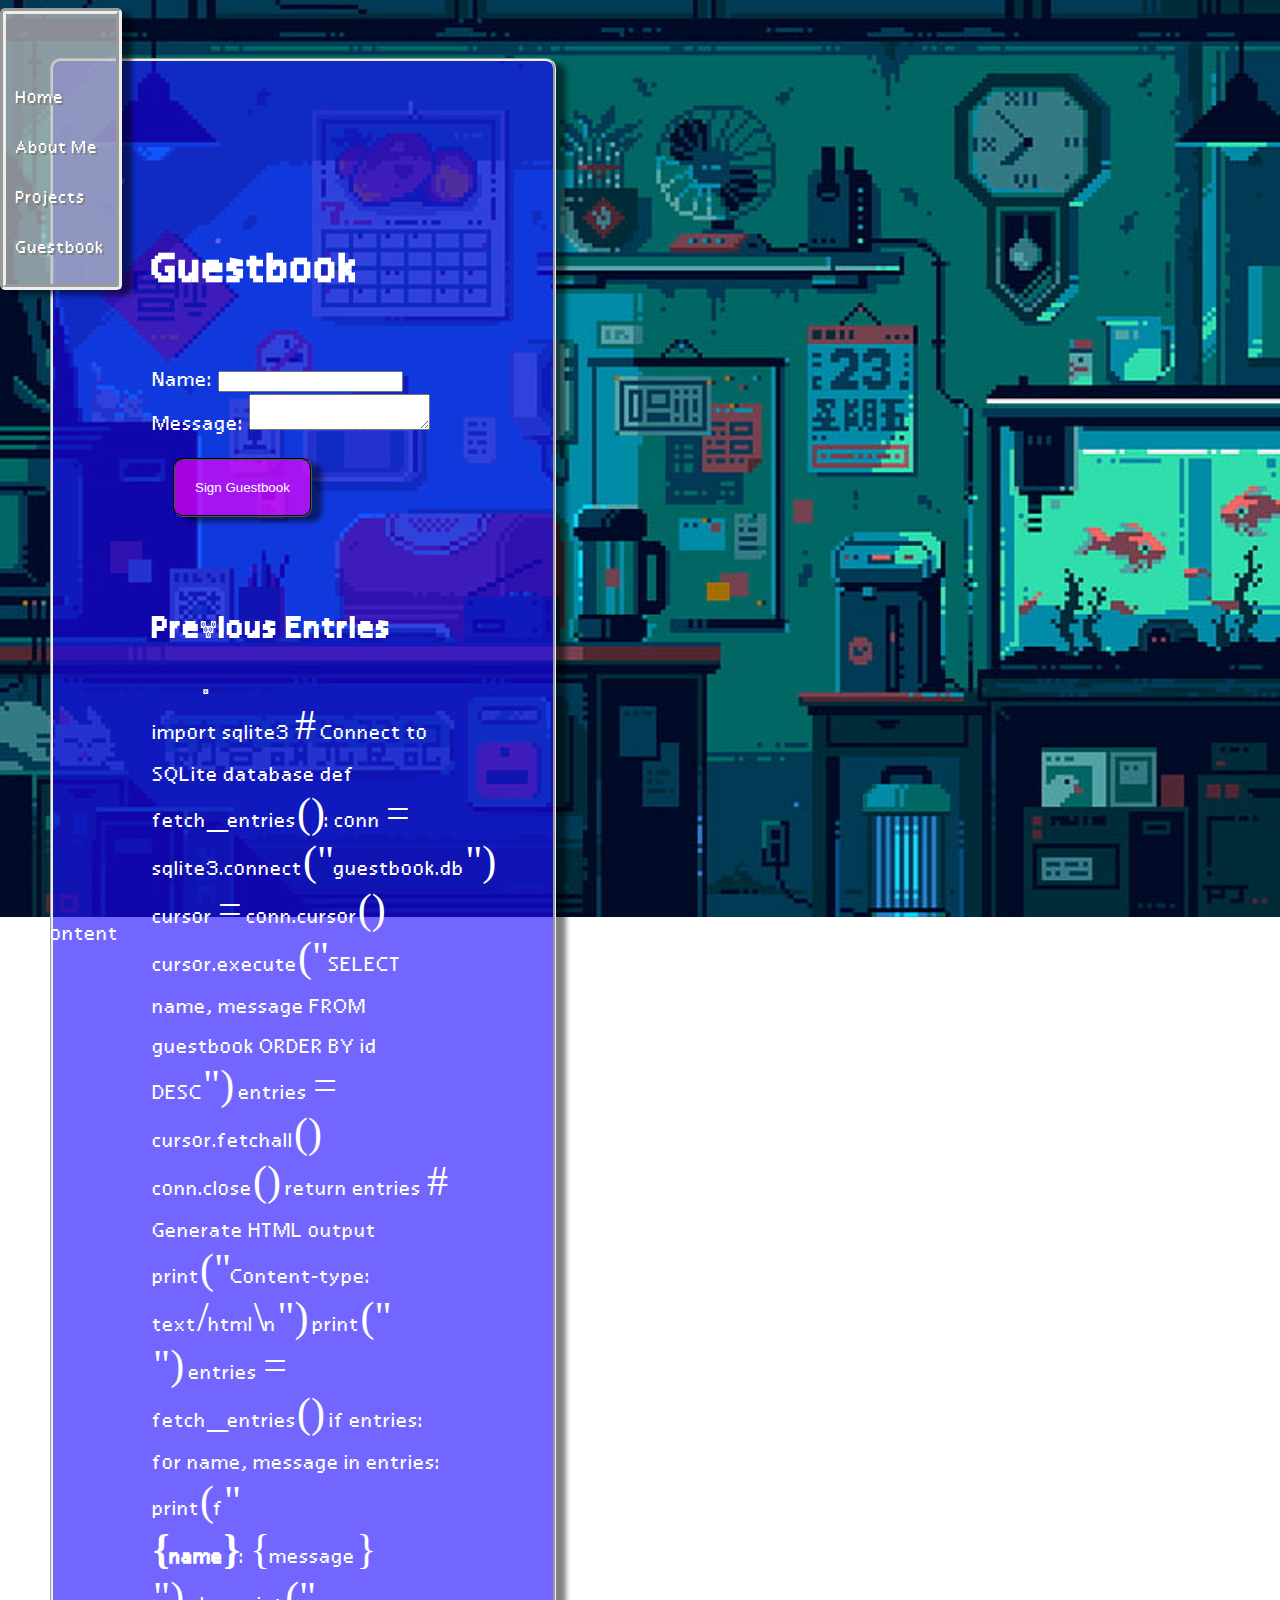
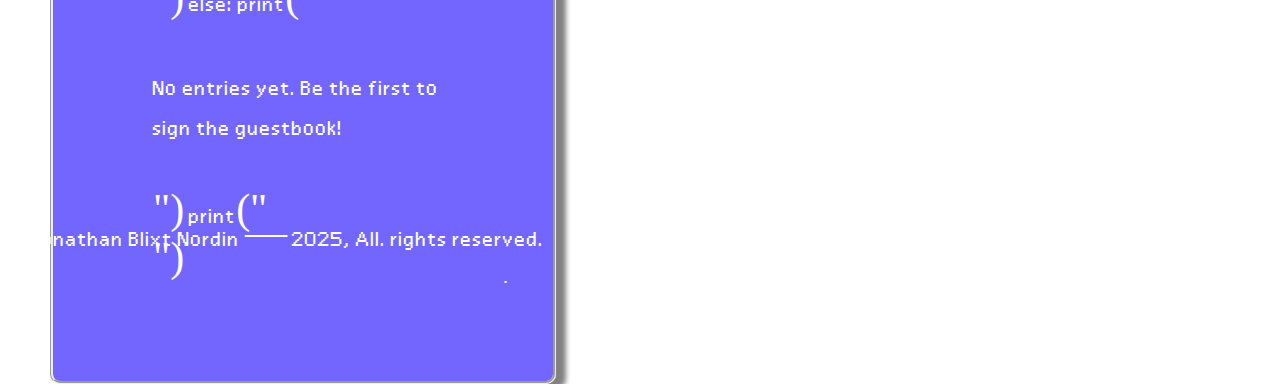
<file: guestbook.html>
<!DOCTYPE html>
<html lang="en">

<!-- <a href="http://127.0.0.1:8000" class="btn"><p>Working Guesstbook</p></a>-->  <!-- SO THIS PART OBVIOUSLY WONT WORK -->
<head>
    <meta charset="UTF-8">
    <meta name="viewport" content="width=device-width, initial-scale=1.0">
    <title>Guestbook - Jonathan's Portfolio - Leave a comment!</title>
    
    <link rel="stylesheet" href="styles.css">
    <!-- todo CSS NOT FUCKING WORKING AT ALL -->
</head>
<!-- Fixed menu -->
<!-- todo ADD PROJECTS, LINK CV TO PRESENTATION, FIX BROKEN GUESTBOOK -->
<body>
    <div class="container">
        <nav class="menu">
            <ul>
                <li><a href="index.html">Home</a></li>
                <li><a href="presentation.html">About Me</a></li>
                <li><a href="projects.html">Projects</a></li>
                <li><a href="guestbook.html">Guestbook</a></li>
            </ul>
        </nav>

<!-- ? cgi deprecated, flask WORKS but does not integrate??? -->
<!-- ! ISSUE WILL NOT RUN -->
<!-- todo FIX BROKEN GUESTBOOK, REPLACE??? -->
        <main class="guestbook-container">
            <h1>Guestbook</h1>
            <form action="app.py" method="post"> <!--! THIS %&¤#! -->
                <label for="name">Name:</label>
                <input type="text" id="name" name="name" required>
                
                <label for="message">Message:</label>
                <textarea id="message" name="message" required></textarea>
                
                <button type="submit" class="btn">Sign Guestbook</button>
            </form>
            <section class="guestbook-entries">
                <h2>Previous Entries</h2>
                <div id="entries">
                    <!--! entries should dynamically generate here,sqlite,.db python/js? -->
                    <!-- todo FKING REDO THIS, DEPRECATED METHOD -->
                </div>
            </section>
        </main>
    </main>
</div>
<div class="flex-wrapper">
    <div class="container">The content</div>
        <div class="footer">&copy;Jonathan Blixt Nordin — 2025, All. rights reserved.</div>
</div>

    </div>
    <script src="scripts.js"></script>
</body>
</html>
</file>
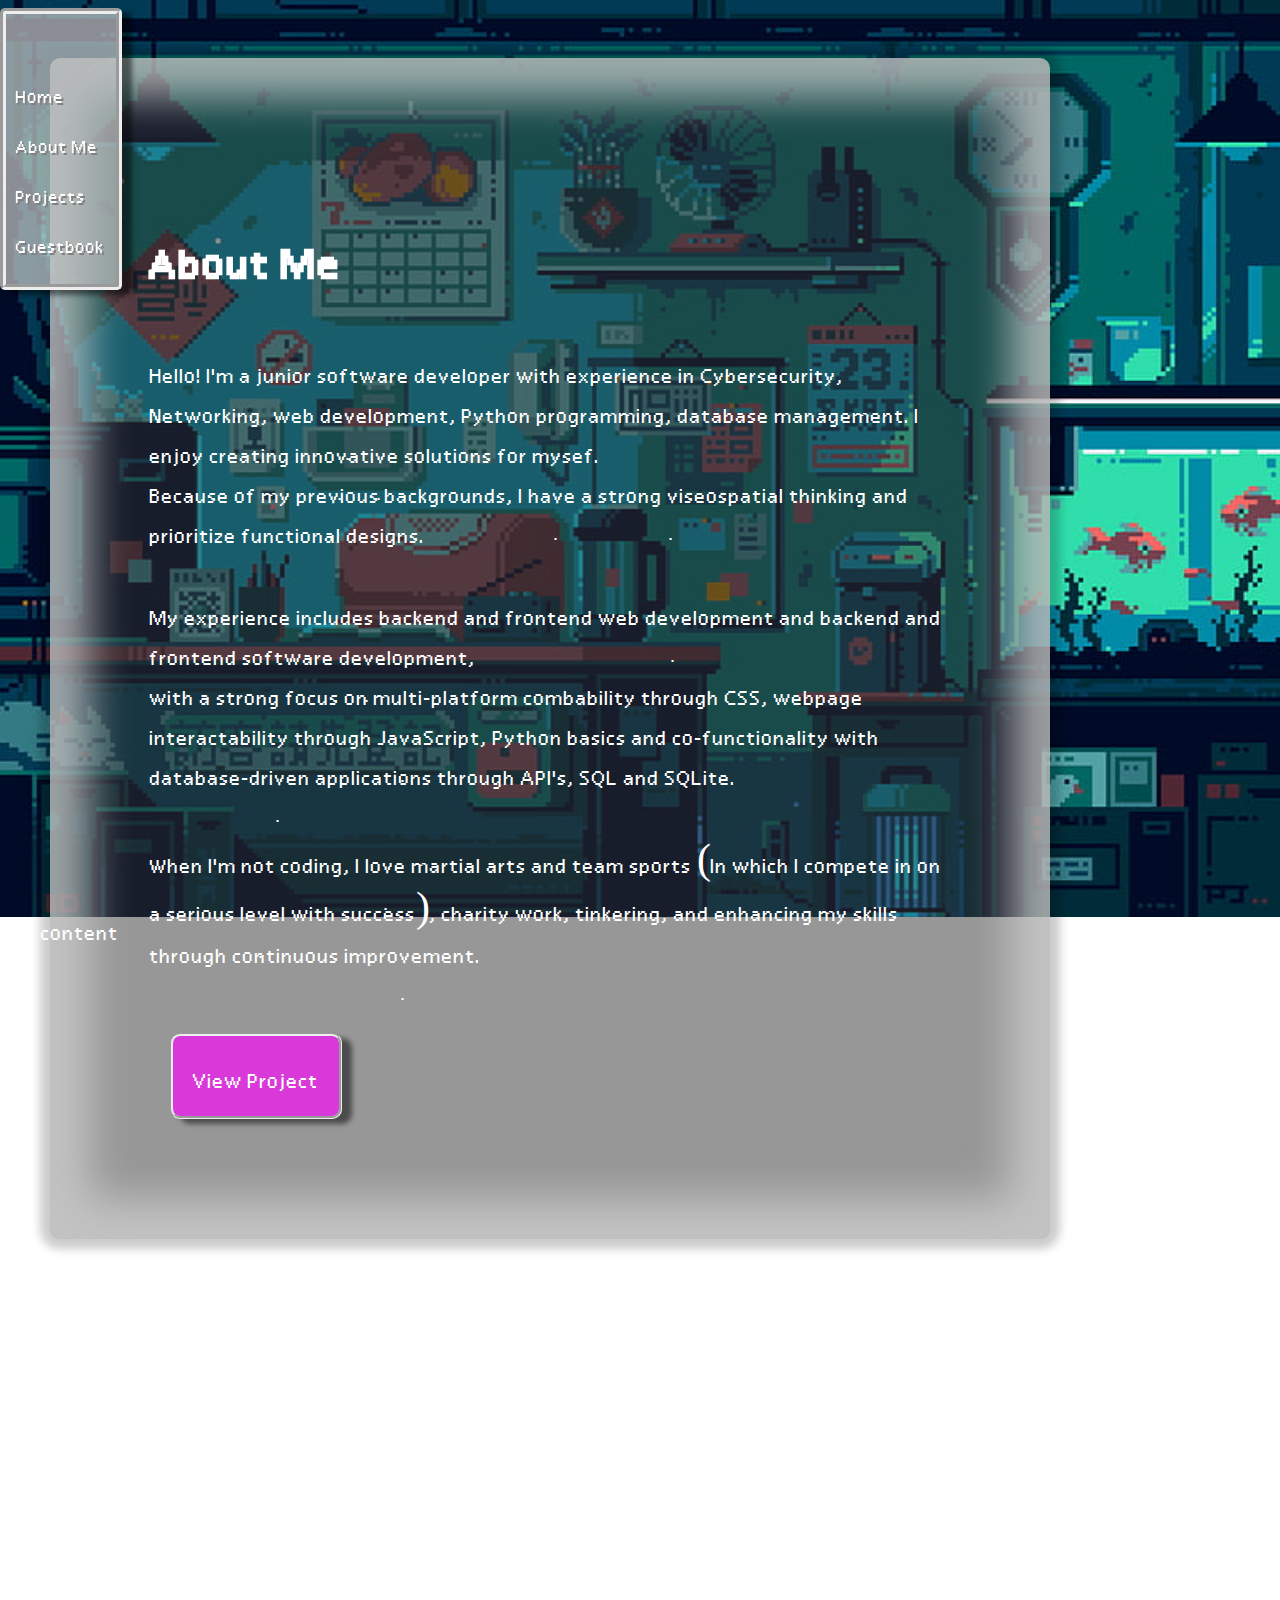
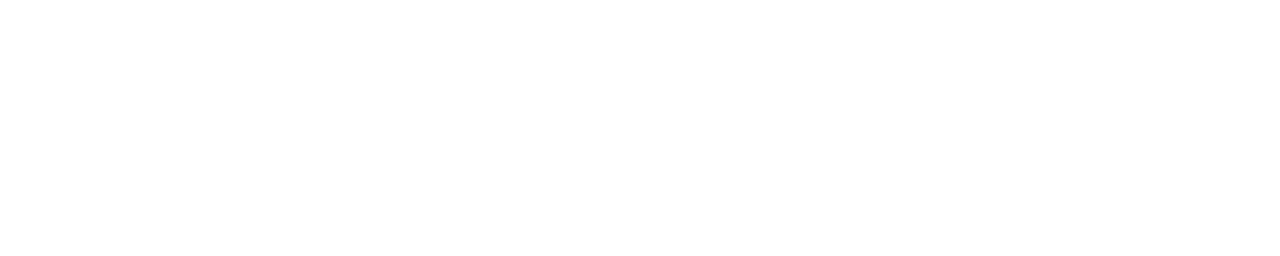
<file: presentation.html>
<!DOCTYPE html>
<html lang="en">
<head>
    <meta charset="UTF-8">
    <meta name="viewport" content="width=device-width, initial-scale=1.0">
    <title>About Me - Jonathan's Portfolio</title>
    <link rel="stylesheet" href="styles.css">
</head>
<body>

    <div class="container">
        <main class="presentation-flex">
            <section class="bio">
                <h1>About Me</h1>
                <p>Hello! I'm a junior software developer with experience in Cybersecurity, Networking, web development, Python programming, database management. I enjoy creating innovative solutions for mysef. <br> Because of my previous backgrounds, I have a strong viseospatial thinking and prioritize functional designs.</p>
                <p>My experience includes backend and frontend web development and backend and frontend software development,<br> with a strong focus on multi-platform combability through CSS, webpage interactability through JavaScript, Python basics and co-functionality with database-driven applications through API's, SQL and SQLite.</p>
                <p>When I'm not coding, I love martial arts and team sports (In which I compete in on a serious level with success), charity work, tinkering, and enhancing my skills through continuous improvement.</p>
                <a href="index.html" class="btn">View Project</a>
            </section>
        </main>
        <nav class="menu">
            <ul>
                <li><a href="index.html">Home</a></li>
                <li><a href="presentation.html">About Me</a></li>
                <li><a href="projects.html">Projects</a></li>
                <li><a href="guestbook.html">Guestbook</a></li>
            </ul>
        </nav>
    </main>
</div>
</div>
<div class="flex-wrapper">
    <div class="container">The content</div>
        <div class="footer">&copy;Jonathan Blixt Nordin — 2025, All. rights reserved.</div>
</div>


    <script src="scripts.js"></script>
</body>
</html>
</file>
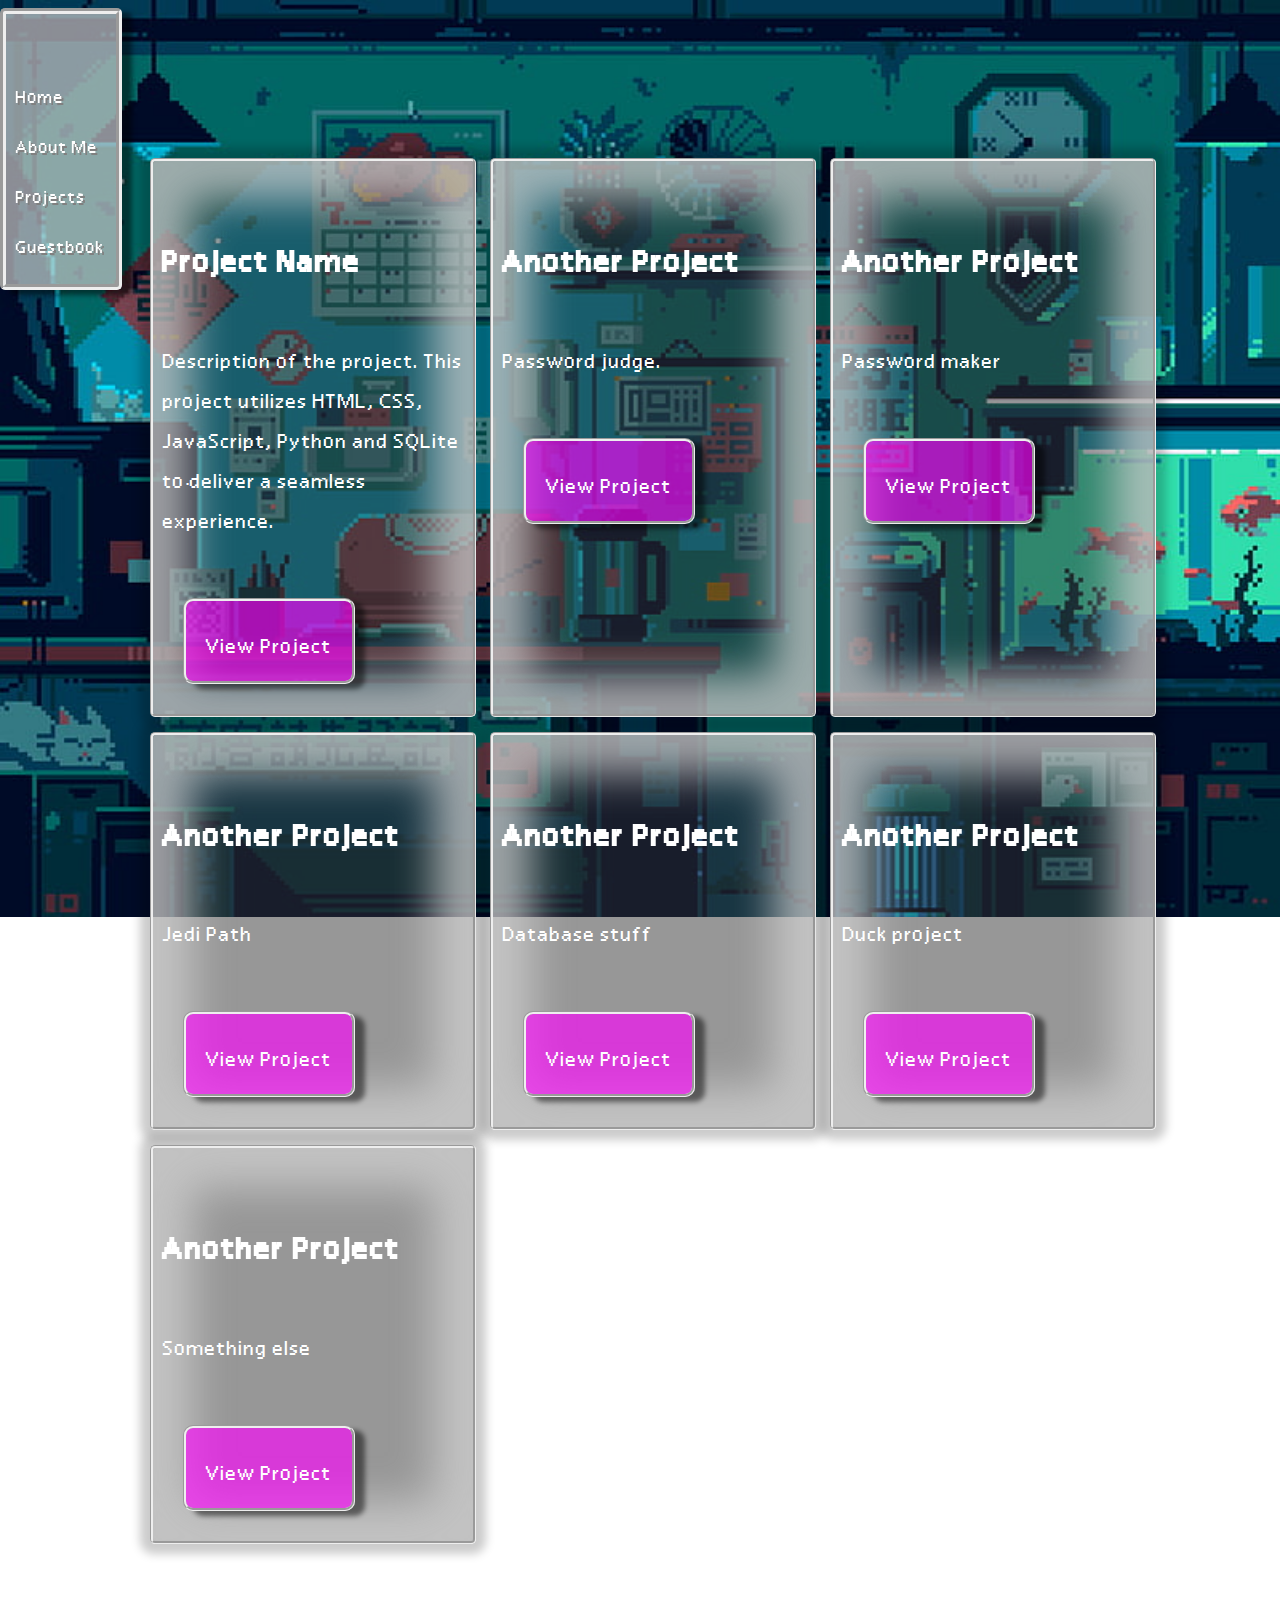
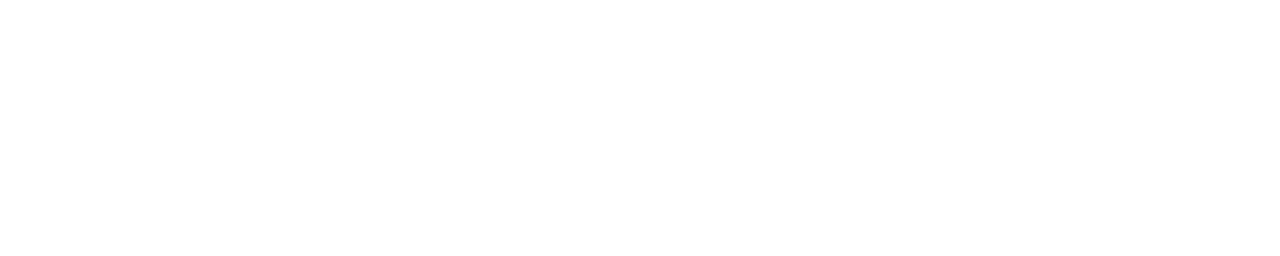
<file: projects.html>
<!DOCTYPE html>
<html lang="en">
<head>
    <meta charset="UTF-8">
    <meta name="viewport" content="width=device-width, initial-scale=1.0">
    <title>Projects - Jonathan's Portfolio</title>
    <link rel="stylesheet" href="styles.css">
</head>
<body>
    <div class="container">
        <nav class="menu">
            <ul>
                <li><a href="index.html">Home</a></li>
                <li><a href="presentation.html">About Me</a></li>
                <li><a href="projects.html">Projects</a></li>
                <li><a href="guestbook.html">Guestbook</a></li>
            </ul>
        </nav>
        <main class="projects-grid">

            <section class="project">
                <h2>Project Name</h2>
                <p>Description of the project. This project utilizes HTML, CSS, JavaScript, Python and SQLite to deliver a seamless experience.</p>
                <a href="index.html" class="btn">View Project</a>
            </section>
            <section class="project">
                <h2>Another Project</h2>
                <p>Password judge.</p>
                <a href="#" class="btn">View Project</a>
            </section>
            <section class="project">
                <h2>Another Project</h2>
                <p>Password maker</p>
                <a href="#" class="btn">View Project</a>
            </section>
            <section class="project">
                <h2>Another Project</h2>
                <p>Jedi Path</p>
                <a href="#" class="btn">View Project</a>
            </section>
            <section class="project">
                <h2>Another Project</h2>
                <p>Database stuff</p>
                <a href="#" class="btn">View Project</a>
            </section>
            <section class="project">
                <h2>Another Project</h2>
                <p>Duck project</p>
                <a href="#" class="btn">View Project</a>
            </section>
            <section class="project">
                <h2>Another Project</h2>
                <p>Something else</p>
                <a href="#" class="btn">View Project</a>
            </section>
        </main>
    </main>
</div>

<div class="flex-wrapper">
    <div class="container">The content</div>
        <div class="footer">&copy;Jonathan Blixt Nordin — 2025, All. rights reserved.</div>
</div>

    <script src="scripts.js"></script>
</body>

</html>
</file>
<file: styles.css>
/* PORTFOLIO CSS */

/* ########################--FONTS!!!--######################### */
@font-face{
    font-family: 'familiarpixels';
    src: url('familiarpixels.ttf'); /*BEST FONT*/
    font-weight: 400;
    font-style: normal;

}

/* General Styles */
body {
    font-family: 'familiarpixels';
    font-size: 42px;
    margin-left: 0px;
    padding: 0px;
    background-image: url("shop.jpg");
    height: 10px; /* You must set a specified height */
    background-position: top, left; /* Center the image */
    background-repeat: no-repeat;
    background-attachment: fixed;
    background-size: 100%; /* Resize the background image to cover the entire container */
    color: #fff;
    
}

.container {
    display: grid;
    grid-template-columns: 400px auto;
    height: 100vh;
    /* width: 300vh; */
    margin: 0px;
    padding: 0px;
    /* box-shadow: 10px 5px 5px rgba(0, 0, 0, 0.493); */
}

/* Navigation Menu */
.menu {
    background: rgba(192, 192, 192, 0.723);
    padding: 0px;
    margin: 0px;
    position: fixed;
    height: 270px;
    width: 110px;
    border: solid, 6px;
    border-style: groove;
    border-radius: 5px;
    color: whitesmoke;
    box-shadow: 10px 5px 5px rgba(0, 0, 0, 0.493);
}
.menu ul {
    list-style: none;
    padding: 5px;
}
.menu ul li {
    margin: 10px 0;
}
.menu ul li a {
    color: #ffffff;
    text-shadow: gray 2px 2px;
    text-decoration: none;
    font-size: 36px;
    transition: 0.3s;
    margin: 5px;
}
.menu ul li a:hover {
    color: #00ffff;
    text-shadow: 0 0 10px #00ffff;
}

/* Landing Page Grid */
.landing-grid {
    background: rgba(47, 47, 47, 0.5);
    display: grid;
    width: 400px;
    place-items:top, center;
    padding: 70px;
    margin: 70px;
    border-radius: 10px;
    box-shadow: 0px 0px 10px 10px #00000034, inset 0px 0px 40px 40px #d4d4d4b4;
}

/* Presentation Flexbox */
.presentation-flex {
    background: rgba(47, 47, 47, 0.5);
    display: flex;
    width: 800px;
    flex-direction: column;
    align-items: left;
    text-align: flex-start;
    padding: 100px;
    margin: 50px;
    border-radius: 10px;
    box-shadow: 0px 0px 10px 10px #00000034, inset 0px 0px 40px 40px #d4d4d4b4;
}

/* Projects Grid */
.projects-grid {
    /* background: rgba(255, 255, 255, 0.2); */
    display: grid;

    grid-template-columns: 330px 330px 330px;
    grid-template-rows: auto;

    gap: 15px 10px;
    justify-self: stretch;
    align-self: center;


    flex-direction: column;
    align-items: left;
    text-align: flex-start;
    padding: 100px;
    margin: 50px;
    border-radius: 10px;
    
    /* box-shadow: 10px 5px 5px rgba(0, 0, 0, 0.3); */
}

/* Guestbook Grid */
.guestbook-container {
    background: rgba(26, 5, 255, 0.613);
    display: flex;
    width: 300px;
    flex-direction: column;
    align-items: left;
    text-align: flex-start;
    padding: 100px;
    margin: 50px;
    border-radius: 10px;
    border: solid;
    border-style: groove;
    box-shadow: 10px 5px 5px rgba(0, 0, 0, 0.493);
}

.project {
    background: rgba(47, 47, 47, 0.5);
    padding: 10px;
    text-wrap: left;
    border-radius: 5px;
    border: solid;
    border-style: groove;
    transition: 0.3s;
    width: 300px;
    /* box-shadow: 10px 5px 5px rgba(0, 0, 0, 0.493); */
    box-shadow: 0px 0px 10px 10px #00000034, inset 0px 0px 40px 40px #d4d4d4b4;
}

.project:hover {
    background: rgba(255, 255, 255, 0.2);
}

/* Buttons */
.btn {
    display: inline-block;
    align-items: center;
    justify-content: center;
    padding: 20px 20px;
    margin: 20px 20px;
    background: #ff00ff9f;
    color: #fff;
    border-style: groove;
    cursor: pointer;
    transition: 0.3s;
    text-decoration: none;
    border-radius: 10px;
    box-shadow: 10px 5px 5px rgba(0, 0, 0, 0.493);
}

.btn:hover {
    background: #00ffff;
    box-shadow: 0 0 10px #00ffff;
}


/* The Footer */
.flex-wrapper {
    display: grid;
    padding-left: 0px;
    min-height: 100vh;
    flex-direction: column;
    justify-content: space-between;
  }

/* Footer OLD */
/* footer {
    text-align: center;
    padding: 20px;
    margin: 10px;
    background: rgba(0, 0, 0, 0.8);
    position: absolute;
    width: 100%;
    bottom: 0;
} */
</file>
